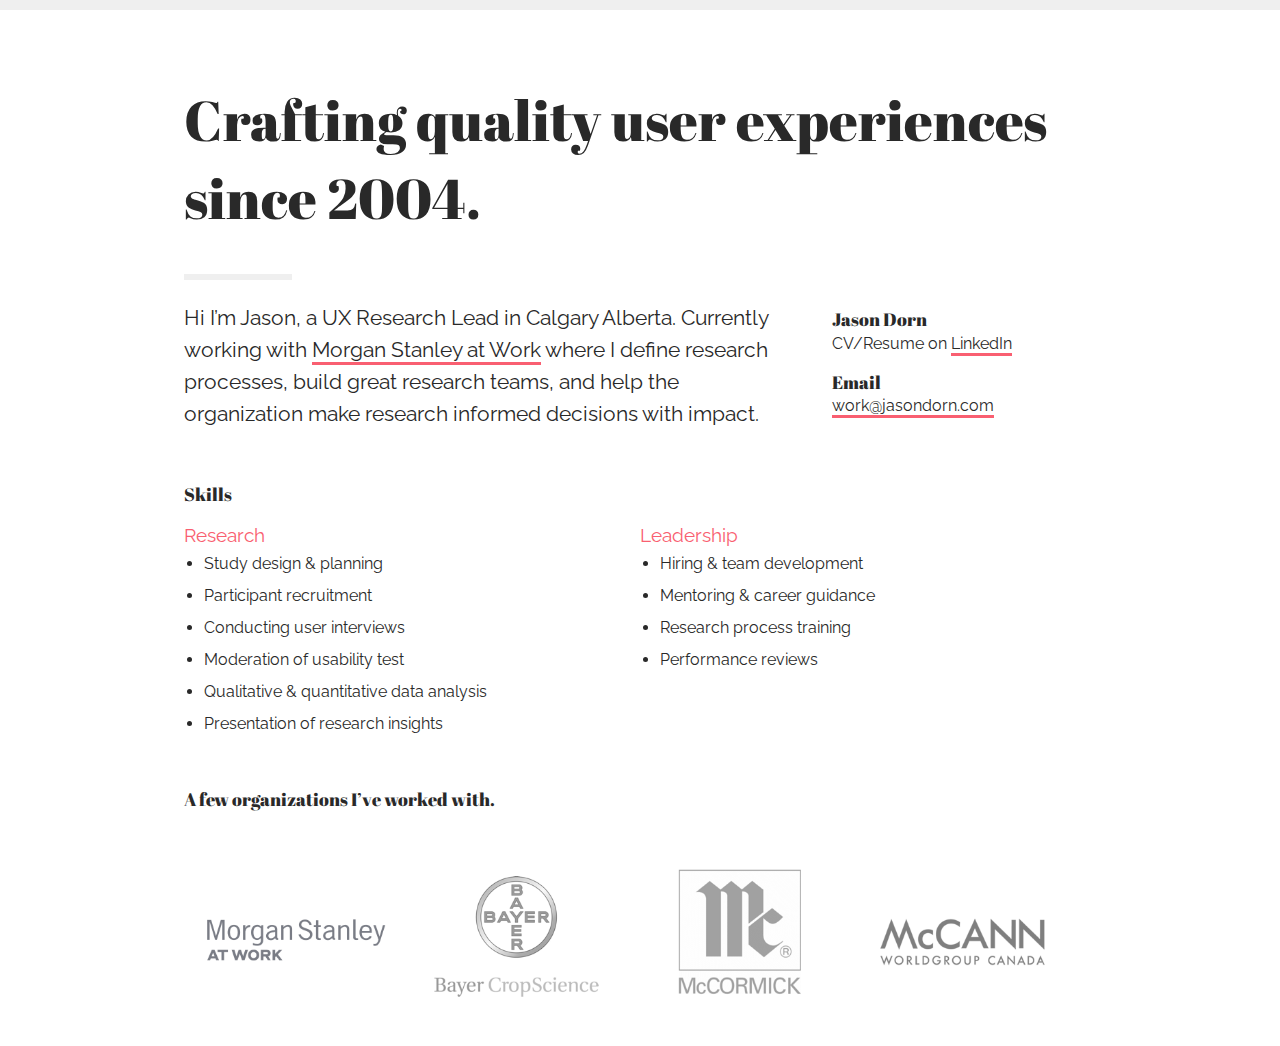
<file: index.html>
<!doctype html>
<html class="no-js" lang="">

<head>
  <meta charset="utf-8">
  <meta http-equiv="x-ua-compatible" content="ie=edge">
  <title>JasonDorn.com &#8211; UX Design &amp; Consulting Calgary</title>
  <meta name="description" content="UX Design &amp; Consulting Calgary">
  <meta name="viewport" content="width=device-width, initial-scale=1, shrink-to-fit=no">

  <link href="https://fonts.googleapis.com/css?family=Abril+Fatface|Raleway" rel="stylesheet">

  <link rel="stylesheet" href="css/normalize.css">
  <link rel="stylesheet" href="css/main.css">
</head>

<body>
  <!--[if lte IE 9]>
    <p class="browserupgrade">You are using an <strong>outdated</strong> browser. Please <a href="https://browsehappy.com/">upgrade your browser</a> to improve your experience and security.</p>
  <![endif]-->
  <div id="maincol">
	  <div class="full-width">
		  <h1>Crafting quality user experiences since 2004.</h1>
	  </div>
	  <div id="two-thirds">
		  <hr />
		  <p>Hi I’m Jason, a UX Research Lead in Calgary Alberta. Currently working with <a href="https://www.morganstanley.com/atwork/home" target="_blank">Morgan Stanley at Work</a> where I define research processes, build great research teams, and help the organization make research informed decisions with impact.</p>
	  </div>
	  <div id="one-third">
	  	<p><strong>Jason Dorn</strong><br />
		   CV/Resume on <a href="https://www.linkedin.com/in/jasondorn/" target="_blank">LinkedIn</a>
		</p>
	  	<p><strong>Email</strong><br />
		   <a href="mailto:work@jasondorn.com">work@jasondorn.com</a>
		</p>

	  </div>	  
	  
	  <div class="full-width">
		  	<h2>Skills</h2>
			<div class="one-half">  
		  	<h3>Research</h3>
				<ul>
					<li>Study design &amp; planning</li>
					<li>Participant recruitment</li>
					<li>Conducting user interviews</li>
					<li>Moderation of usability test</li>
					<li>Qualitative & quantitative data analysis</li>
					<li>Presentation of research insights</li>
				  
			  </ul>
		  </div>
		  <div class="one-half">
		  	<h3>Leadership</h3>
				<ul>
					<li>Hiring & team development</li>
					<li>Mentoring & career guidance</li>
					<li>Research process training</li>
					<li>Performance reviews</li>

				  
			  </ul>
		  </div>
	  </div>
	  <div class="full-width">
		   <h2>A few organizations I’ve worked with.</h2>
		   <ul id="clients">
			   <li><img src="img/logo-msatwork.png" alt="Morgan Stanley at Work"></li>
			   <li><img src="img/logo-bayer.png" alt="Bayer Crop Science"></li>
			   <li><img src="img/logo-mccormick.png" alt="McCormick Spices"></li>
			   <li><img src="img/logo-mccann.png" alt="McCann World Group Canada"></li>
		   </ul>
	  </div>
   </div>





</body>


<script type="text/javascript">
	var gaJsHost = (("https:" == document.location.protocol) ? "https://ssl." : "http://www.");
	document.write(unescape("%3Cscript src='" + gaJsHost + "google-analytics.com/ga.js' type='text/javascript'%3E%3C/script%3E"));
	</script>
	<script type="text/javascript">
	try {
	var pageTracker = _gat._getTracker("UA-6467455-1");
	pageTracker._trackPageview();
	} catch(err) {}</script>
</body>

</html>
</file>
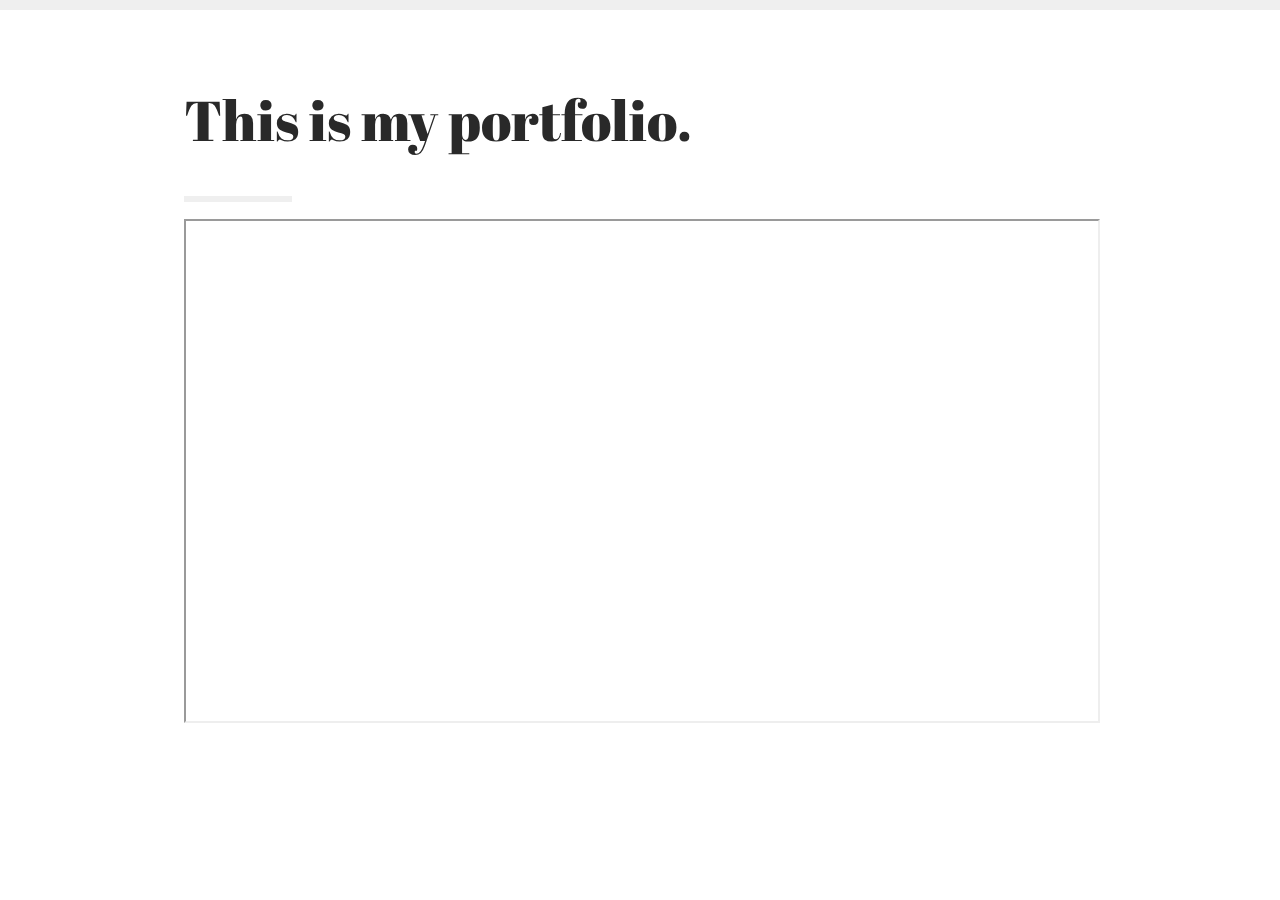
<file: portfolio/index.html>
<!doctype html>
<html class="no-js" lang="">

<head>
  <meta charset="utf-8">
  <meta http-equiv="x-ua-compatible" content="ie=edge">
  <title>JasonDorn.com &#8211; UX Design &amp; Consulting Calgary</title>
  <meta name="description" content="UX Design &amp; Consulting Calgary">
  <meta name="viewport" content="width=device-width, initial-scale=1, shrink-to-fit=no">

  <link href="https://fonts.googleapis.com/css?family=Abril+Fatface|Raleway" rel="stylesheet">

  <link rel="stylesheet" href="../css/normalize.css">
  <link rel="stylesheet" href="../css/main.css">
</head>

<body>
  <!--[if lte IE 9]>
    <p class="browserupgrade">You are using an <strong>outdated</strong> browser. Please <a href="https://browsehappy.com/">upgrade your browser</a> to improve your experience and security.</p>
  <![endif]-->
  <div id="maincol">
	  <div class="full-width">
		  <h1>This is my portfolio.</h1>
		  <hr />
		   <iframe src="../samples/pdf/vc_study.pdf" width="100%" height="500px"></iframe>
	  </div>

   </div>





</body>


<script type="text/javascript">
	var gaJsHost = (("https:" == document.location.protocol) ? "https://ssl." : "http://www.");
	document.write(unescape("%3Cscript src='" + gaJsHost + "google-analytics.com/ga.js' type='text/javascript'%3E%3C/script%3E"));
	</script>
	<script type="text/javascript">
	try {
	var pageTracker = _gat._getTracker("UA-6467455-1");
	pageTracker._trackPageview();
	} catch(err) {}</script>
</body>

</html>
</file>
<file: css/main.css>
/*! HTML5 Boilerplate v6.1.0 | MIT License | https://html5boilerplate.com/ */

/*
 * What follows is the result of much research on cross-browser styling.
 * Credit left inline and big thanks to Nicolas Gallagher, Jonathan Neal,
 * Kroc Camen, and the H5BP dev community and team.
 */

/* ==========================================================================
   Base styles: opinionated defaults
   ========================================================================== */

html {
    color: #222;
    font-size: 1em;
    line-height: 1.4;
}

/*
 * Remove text-shadow in selection highlight:
 * https://twitter.com/miketaylr/status/12228805301
 *
 * Vendor-prefixed and regular ::selection selectors cannot be combined:
 * https://stackoverflow.com/a/16982510/7133471
 *
 * Customize the background color to match your design.
 */

::-moz-selection {
    background: #F95F71;
    text-shadow: none;
    color: #292929;
    
}

::selection {
    background: #F95F71;
    text-shadow: none;
    color: #292929;
}

/*
 * A better looking default horizontal rule
 */

hr {
    display: block;
    height: 1px;
    width: 6.75rem;
    border: 0;
    border-top: 6px solid #EFEFEF;
    margin: 0 0 1rem;
    padding: 0;
}

/*
 * Remove the gap between audio, canvas, iframes,
 * images, videos and the bottom of their containers:
 * https://github.com/h5bp/html5-boilerplate/issues/440
 */

audio,
canvas,
iframe,
img,
svg,
video {
    vertical-align: middle;
}

/*
 * Remove default fieldset styles.
 */

fieldset {
    border: 0;
    margin: 0;
    padding: 0;
}

/*
 * Allow only vertical resizing of textareas.
 */

textarea {
    resize: vertical;
}

/* ==========================================================================
   Browser Upgrade Prompt
   ========================================================================== */

.browserupgrade {
    margin: 0.2em 0;
    background: #ccc;
    color: #000;
    padding: 0.2em 0;
}

/* ==========================================================================
   Author's custom styles
   ========================================================================== */


body {
	color: #292929;
	border-top: solid 10px #EFEFEF;
	font-family: 'Raleway', sans-serif;
}

h1, h2, h3, h4, h5, h6, strong {
	font-family: 'Abril Fatface', cursive;
	font-weight: 400;
	color: #292929;
}

h1 {
	font-size: 2.375rem;

}

h2 {
	font-size: 1.125rem;
}

h3 {
	font-family: 'Raleway', sans-serif;
	color: #F95F71;
	margin-bottom: 0;
}


p {

	font-size: 1rem;
	line-height: 1.2rem;
}

ul {
	margin-top: 0;
	padding-top: 0;
	padding-left: 1.25em;
}

li {
	line-height: 2rem;
}

a, a:link, a:visited {
	color: #292929;
	border-bottom: solid 3px #F95F71;
	text-decoration: none;


}


a:hover {
	color: #EC0923;
}

strong {
	font-size: 1.125rem;
}


#maincol {
	max-width: 90%;
	margin: 0 auto;
}

#two-thirds p,
.one-half p{
	font-size: 1.3125rem;
	line-height: 2rem;
}

.one-half h3 {
	margin-top: 0;
	padding-top: 0;
}

#one-third p {
	line-height: 1.4rem;
}

.full-width {

	padding-top: 1rem;
}


#clients {
	list-style: none;
	margin: 0 0;
	padding: 0;

}

#clients li  {
	display: inline-block;
	width: 49%;

}


#clients li img  {
	width: 100%;
}


/* ==========================================================================
   Helper classes
   ========================================================================== */

/*
 * Hide visually and from screen readers
 */

.hidden {
    display: none !important;
}

/*
 * Hide only visually, but have it available for screen readers:
 * https://snook.ca/archives/html_and_css/hiding-content-for-accessibility
 *
 * 1. For long content, line feeds are not interpreted as spaces and small width
 *    causes content to wrap 1 word per line:
 *    https://medium.com/@jessebeach/beware-smushed-off-screen-accessible-text-5952a4c2cbfe
 */

.visuallyhidden {
    border: 0;
    clip: rect(0 0 0 0);
    height: 1px;
    margin: -1px;
    overflow: hidden;
    padding: 0;
    position: absolute;
    width: 1px;
    white-space: nowrap; /* 1 */
}

/*
 * Extends the .visuallyhidden class to allow the element
 * to be focusable when navigated to via the keyboard:
 * https://www.drupal.org/node/897638
 */

.visuallyhidden.focusable:active,
.visuallyhidden.focusable:focus {
    clip: auto;
    height: auto;
    margin: 0;
    overflow: visible;
    position: static;
    width: auto;
    white-space: inherit;
}

/*
 * Hide visually and from screen readers, but maintain layout
 */

.invisible {
    visibility: hidden;
}

/*
 * Clearfix: contain floats
 *
 * For modern browsers
 * 1. The space content is one way to avoid an Opera bug when the
 *    `contenteditable` attribute is included anywhere else in the document.
 *    Otherwise it causes space to appear at the top and bottom of elements
 *    that receive the `clearfix` class.
 * 2. The use of `table` rather than `block` is only necessary if using
 *    `:before` to contain the top-margins of child elements.
 */

.clearfix:before,
.clearfix:after {
    content: " "; /* 1 */
    display: table; /* 2 */
}

.clearfix:after {
    clear: both;
}

/* ==========================================================================
   EXAMPLE Media Queries for Responsive Design.
   These examples override the primary ('mobile first') styles.
   Modify as content requires.
   ========================================================================== */

@media only screen and (min-width: 48em) {
	#maincol {
		max-width: 912px;
		margin: 0 auto;
		padding: 0 4%;
	}

	#two-thirds {
		width: 66.67%;
		float: left;
		/* padding-top: 10%; */
	}

	#one-third {
		width: 29%;
		float: right;
		padding-top: 2%;
	}
	
	.one-half {
		width: 50%;
		float: left;
		/* padding-top: 10%; */
	}
	
	
	.full-width {
		width: 100%;
		clear: both;
	
	}

	#clients li {
		width: 24%;
	}

	h1 {
		font-size: 3.5rem;
		margin-top: 6%;
		margin-bottom: 4%;
	}

}

@media print,
       (-webkit-min-device-pixel-ratio: 1.25),
       (min-resolution: 1.25dppx),
       (min-resolution: 120dpi) {
    /* Style adjustments for high resolution devices */
}

/* ==========================================================================
   Print styles.
   Inlined to avoid the additional HTTP request:
   https://www.phpied.com/delay-loading-your-print-css/
   ========================================================================== */

@media print {
    *,
    *:before,
    *:after {
        background: transparent !important;
        color: #000 !important; /* Black prints faster */
        -webkit-box-shadow: none !important;
        box-shadow: none !important;
        text-shadow: none !important;
    }

    a,
    a:visited {
        text-decoration: underline;
    }

    a[href]:after {
        content: " (" attr(href) ")";
    }

    abbr[title]:after {
        content: " (" attr(title) ")";
    }

    /*
     * Don't show links that are fragment identifiers,
     * or use the `javascript:` pseudo protocol
     */

    a[href^="#"]:after,
    a[href^="javascript:"]:after {
        content: "";
    }

    pre {
        white-space: pre-wrap !important;
    }
    pre,
    blockquote {
        border: 1px solid #999;
        page-break-inside: avoid;
    }

    /*
     * Printing Tables:
     * http://css-discuss.incutio.com/wiki/Printing_Tables
     */

    thead {
        display: table-header-group;
    }

    tr,
    img {
        page-break-inside: avoid;
    }

    p,
    h2,
    h3 {
        orphans: 3;
        widows: 3;
    }

    h2,
    h3 {
        page-break-after: avoid;
    }
}
</file>
